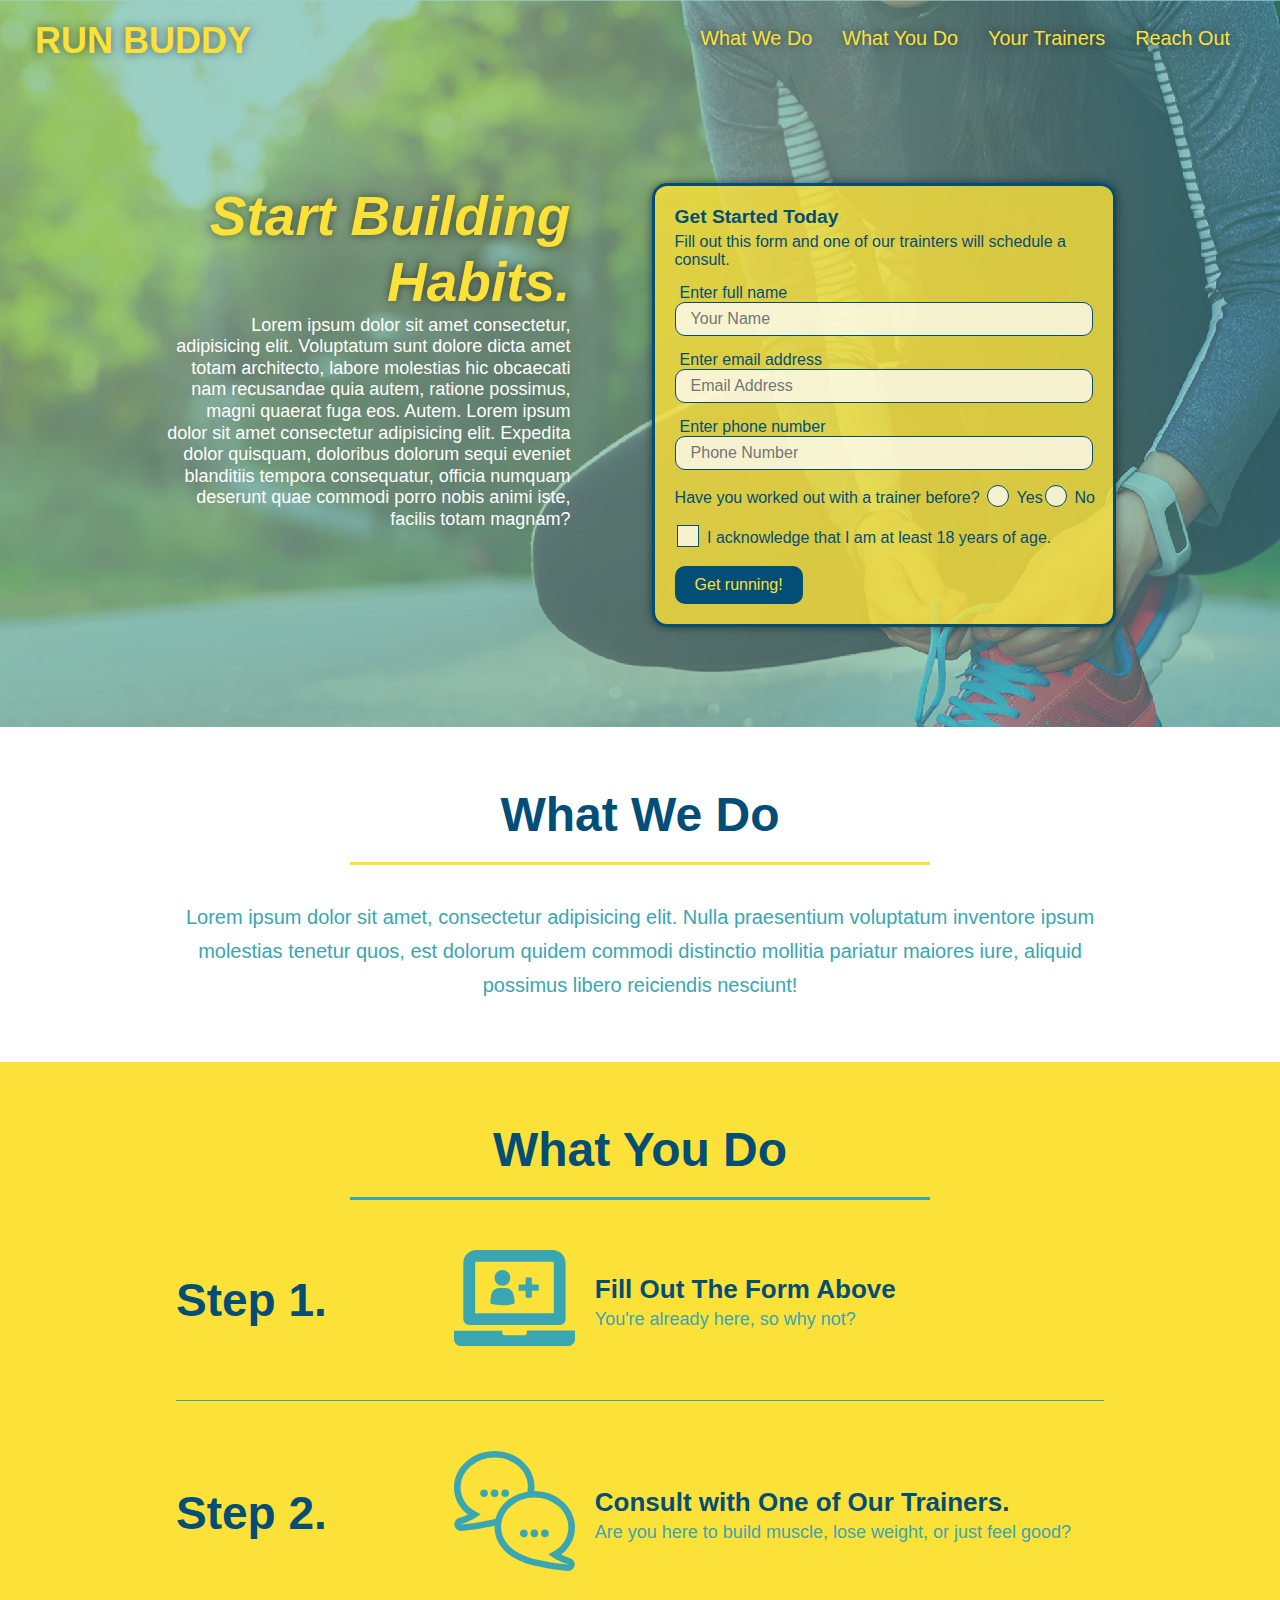
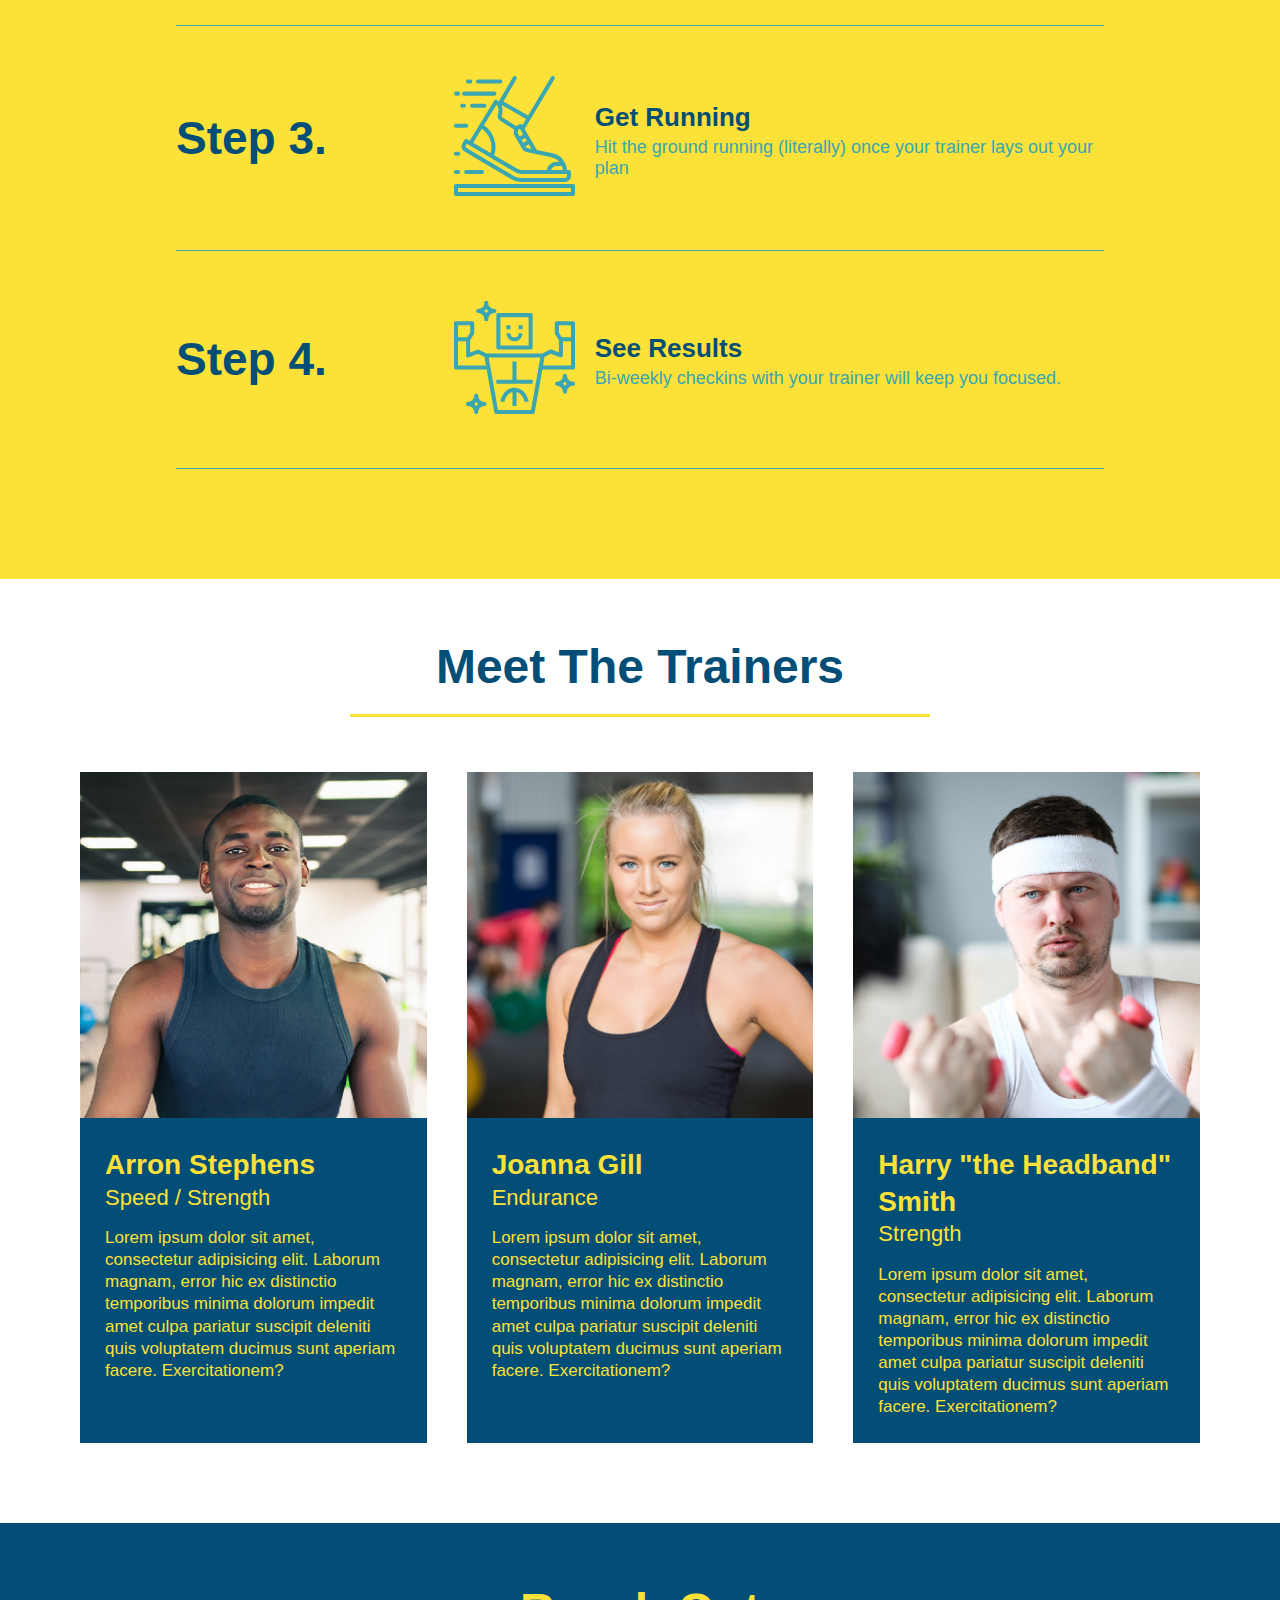
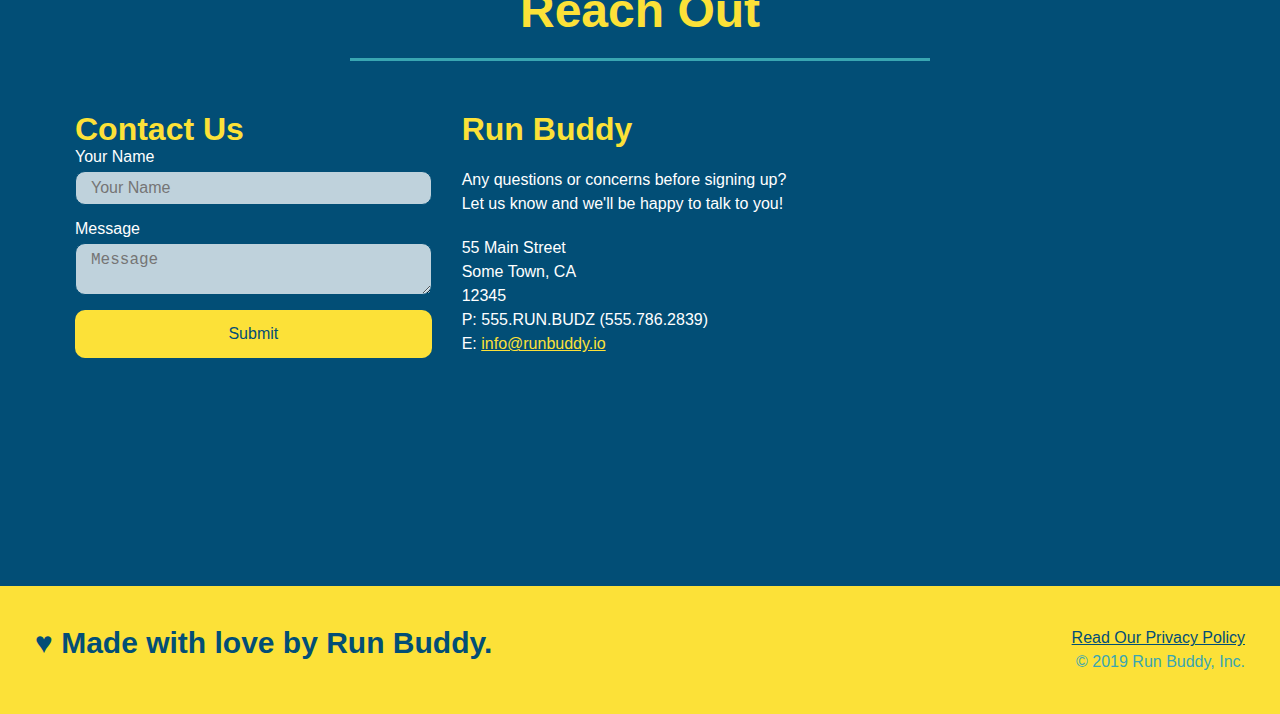
<file: index.html>
<!DOCTYPE html>
<html lang="en">
<head>
    <meta charset="UTF-8">
    <meta http-equiv="X-UA-Compatible" content="IE=edge">
    <meta name="viewport" content="width=device-width, initial-scale=1.0">
    <link rel="stylesheet" href="./assets/css/style.css">
    <title>Run Buddy</title>
</head>
<body>
<!-- navigation -->
    <header>
        <h1>
            <a href="/">RUN BUDDY</a>
        </h1>
        <nav>
            <!-- Unordered list element-->
            <ul>
                <!--list item element -->
                <li>
                    <!--anchor element -->
                    <a href="#what-we-do">What We Do</a>
                </li>
                <li>
                    <a href="#what-you-do">What You Do</a>
                </li>
                <li>
                    <a href="#your-trainers">Your Trainers</a>
                </li>
                <li>
                    <a href="#reach-out">Reach Out</a>
                </li>
            </ul>
        </nav>
    </header>
<!-- hero/jumbotron -->
    <section class="hero">
        <div class="hero-cta">
        <h2>Start Building Habits.</h2>
            <p>
                Lorem ipsum dolor sit amet consectetur, adipisicing elit. Voluptatum sunt dolore dicta amet totam architecto, labore molestias hic obcaecati nam recusandae quia autem, ratione possimus, magni quaerat fuga eos. Autem. Lorem ipsum dolor sit amet consectetur adipisicing elit. Expedita dolor quisquam, doloribus dolorum sequi eveniet blanditiis tempora consequatur, officia numquam deserunt quae commodi porro nobis animi iste, facilis totam magnam?
            </p>
        </div>
        <div class="hero-form">
            <h3>Get Started Today</h3>
            <p>Fill out this form and one of our trainters will schedule a consult.</p>
            <form>
                <label for="name">Enter full name</label>
                <input type="text" placeholder="Your Name" name="name" id="name" class="form-input"/>
                <label for="email">Enter email address</label>
                <input type="email" placeholder="Email Address" name="email" id="email" class="form-input"/>
                <label for="phone">Enter phone number</label>
                <input type="tel" placeholder="Phone Number" name="phone" id="phone" class="form-input"/>
                <p>
                    Have you worked out with a trainer before?
                    <span class="radio-wrapper">
                        <input type="radio" name="trainer-confirm" id="trainer-yes"/>
                        <label for="trainer-yes">Yes</label>
                    </span>
                    <span class="radio-wrapper">
                        <input type="radio" name="trainer-confirm" id="trainer-no"/>
                        <label for="trainer-no">No</label>
                    </span>
                </p>
                 <p>
                    <span class="checkbox-wrapper">
                        <input type="checkbox" name="age-confirm" id="checkbox" />
                        <label for="checkbox">I acknowledge that I am at least 18 years of age.</label>
                    </span>
                </p>
                <button type="submit">
                    Get running!
                </button>
            </form>
        </div>
    </section>
<!-- "what we do" section -->
    <section id="what-we-do" class="intro">
        <div class="flex-row">
            <h2 class="section-title primary-border">What We Do</h2>
        </div>
        <div class="flex-row">
            <p>
                Lorem ipsum dolor sit amet, consectetur adipisicing elit. Nulla praesentium voluptatum inventore ipsum molestias tenetur quos, est dolorum quidem commodi distinctio mollitia pariatur maiores iure, aliquid possimus libero reiciendis nesciunt!
            </p>
        </div>
    </section>
<!-- "what you do" section -->
    <section id="what-you-do" class="steps">
        <div class="flex-row">
            <h2 class="section-title secondary-border">What You Do</h2>
        </div>
        <div class="step">
            <h3>Step 1.</h3>
            <div class="step-info">
                <div class="step-img">
                    <img src="./assets/images/01-04-svgs/step-1.svg" alt=""/>
                </div>
                <div class="step-text">
                    <h4>Fill Out The Form Above</h4>
                    <p>You're already here, so why not?</p>
                </div>
            </div>
        </div>

        <div class="step">
            <h3>Step 2.</h3>
            <div class="step-info">
                <div class="step-img">
                    <img src="./assets/images/01-04-svgs/step-2.svg" alt=""/>
                </div>
            
                 <div class="step-text">
                    <h4>Consult with One of Our Trainers.</h4>
                    <p>Are you here to build muscle, lose weight, or just feel good?</p>
                </div>
            </div>
        </div>

        <div class="step">
            <h3>Step 3.</h3>
            <div class="step-info">
                <div class="step-img">
                    <img src="./assets/images/01-04-svgs/step-3.svg"/>
                </div>
            
                <div class="step-text">
                    <h4>Get Running</h4>
                    <p>Hit the ground running (literally) once your trainer lays out your plan</p>
                </div>
            </div>
        </div>

        <div class="step">
            <h3>Step 4.</h3>
            <div class="step-info">
                <div class="step-img">
                    <img src="./assets/images/01-04-svgs/step-4.svg"/>
                </div>
            
                <div class="step-text">
                    <h4>See Results</h4>
                    <p>Bi-weekly checkins with your trainer will keep you focused.</p>
                </div>
            </div>
        </div>
    </section>

<!-- "meet the trainers" section -->
    <section id="your-trainers">
        <div class="flex-row">
            <h2 class="section-title primary-border">Meet The Trainers</h2>
        </div>
        <div class="trainers">
            <article class="trainer">
                <img src="./assets/images/01-05-trainers/trainer-1.jpg" alt="Arron Stephens in his workout clothes, ready to pump iron"/>
                <div class="trainer-bio">
                    <h3 class="trainer-name">Arron Stephens</h3>
                    <h4 class="trainer-role">Speed / Strength</h4>
                    <p>
                        Lorem ipsum dolor sit amet, consectetur adipisicing elit. Laborum magnam, error hic ex distinctio temporibus minima dolorum impedit amet culpa pariatur suscipit deleniti quis voluptatem ducimus sunt aperiam facere. Exercitationem?
                    </p>
                </div>
            </article>
            <article class="trainer">
                <img src="./assets/images/01-05-trainers/trainer-2.jpg" alt="Joanna Gill cooling off after a workout"/>
                <div class="trainer-bio">
                    <h3 class="trainer-name">Joanna Gill</h3>
                    <h4 class="trainer-role">Endurance</h4>
                    <p>
                        Lorem ipsum dolor sit amet, consectetur adipisicing elit. Laborum magnam, error hic ex distinctio temporibus minima dolorum impedit amet culpa pariatur suscipit deleniti quis voluptatem ducimus sunt aperiam facere. Exercitationem?
                    </p>
                </div>
                </article>
            <article class="trainer">
                <img src="./assets/images/01-05-trainers/trainer-3.jpg" alt="Harry Smith wearing a headband and lifting comically small pink weights"/>
                <div class="trainer-bio">
                    <h3 class="trainer-name">Harry "the Headband" Smith</h3>
                    <h4 class="trainer-role">Strength</h4>
                    <p>
                        Lorem ipsum dolor sit amet, consectetur adipisicing elit. Laborum magnam, error hic ex distinctio temporibus minima dolorum impedit amet culpa pariatur suscipit deleniti quis voluptatem ducimus sunt aperiam facere. Exercitationem?
                    </p>
                </div>
            </article>
        </div>
    </section>

<!-- "reach out" section -->
    <section id="reach-out" class="contact">
        <div class="flex-row">
            <h2 class="section-title secondary-border">Reach Out</h2>
        </div>
        <div class="contact-info">
            <div class="contact-form">
                <h3>Contact Us</h3>
                <form>
                    <label for="contact-name">Your Name</label>
                    <input type="text" id="contact-name" placeholder="Your Name" />

                    <label for="contact-message">Message</label>
                    <textarea id="contact-message" placeholder="Message"></textarea>

                    <button type="submit">Submit</button>
                </form>
            </div>
            <div class="inline-contact">
                <h3>Run Buddy</h3>
                <p>
                Any questions or concerns before signing up?
                 <br />
                Let us know and we'll be happy to talk to you!
                </p>
                <address>
                55 Main Street <br />
                Some Town, CA  <br />
                12345 <br />
                P: 555.RUN.BUDZ (555.786.2839) <br />
                E: <a href="mailto:info@runbuddy.io">info@runbuddy.io</a>
                </address>
            </div>
            <iframe src="https://www.google.com/maps/embed?pb=!1m18!1m12!1m3!1d3220.3233992255036!2d-86.77102204829016!3d36.18301597998259!2m3!1f0!2f0!3f0!3m2!1i1024!2i768!4f13.1!3m3!1m2!1s0x886467b10b536311%3A0x46faea72b6b32523!2s702%20Meridian%20St%2C%20Nashville%2C%20TN%2037207!5e0!3m2!1sen!2sus!4v1639098596913!5m2!1sen!2sus" style="border:0;" allowfullscreen="" loading="lazy"></iframe>
        </div>
    </section>

<!-- footer -->
    <footer>
        <h2> &hearts; Made with love by Run Buddy.</h2> 
        <div>
            <a href="#./privacy-policy">Read Our Privacy Policy</a><br/>
            &copy; 2019 Run Buddy, Inc.
        </div>
    </footer>
</body>
</html>
</file>
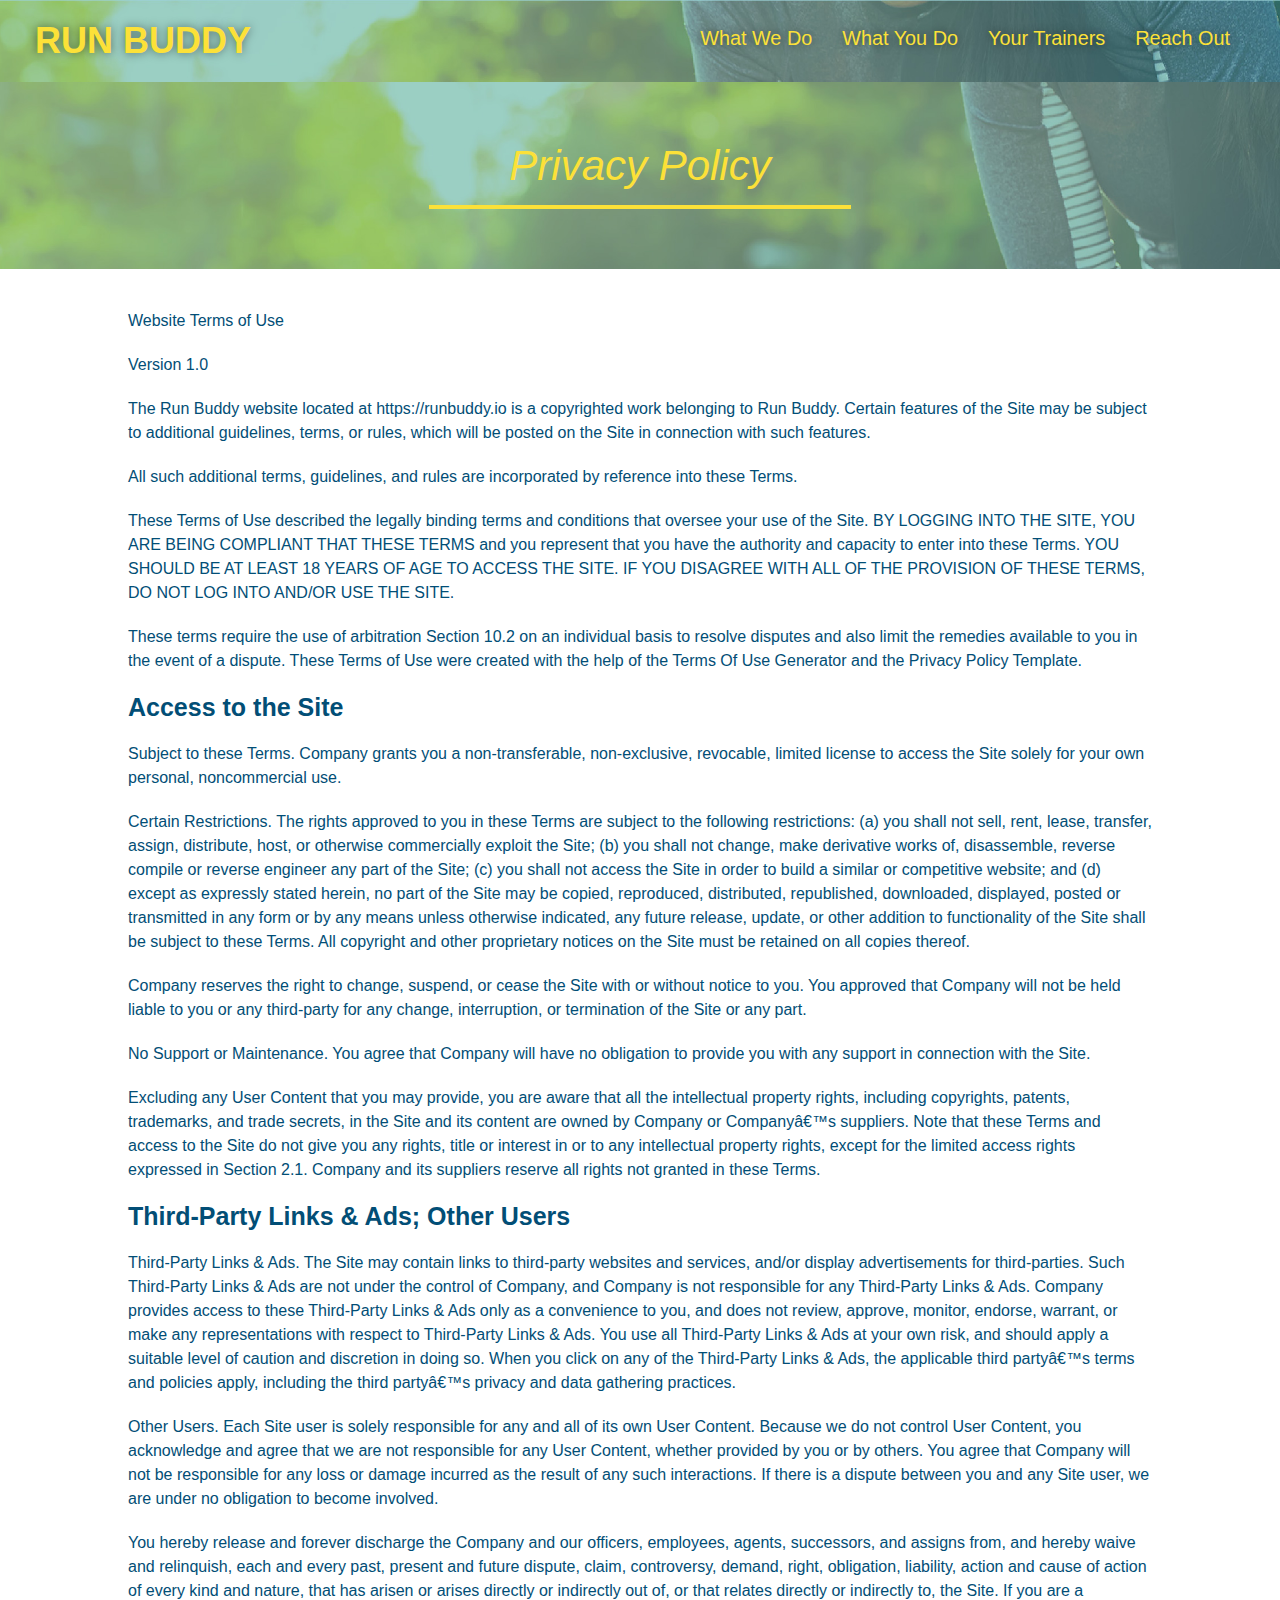
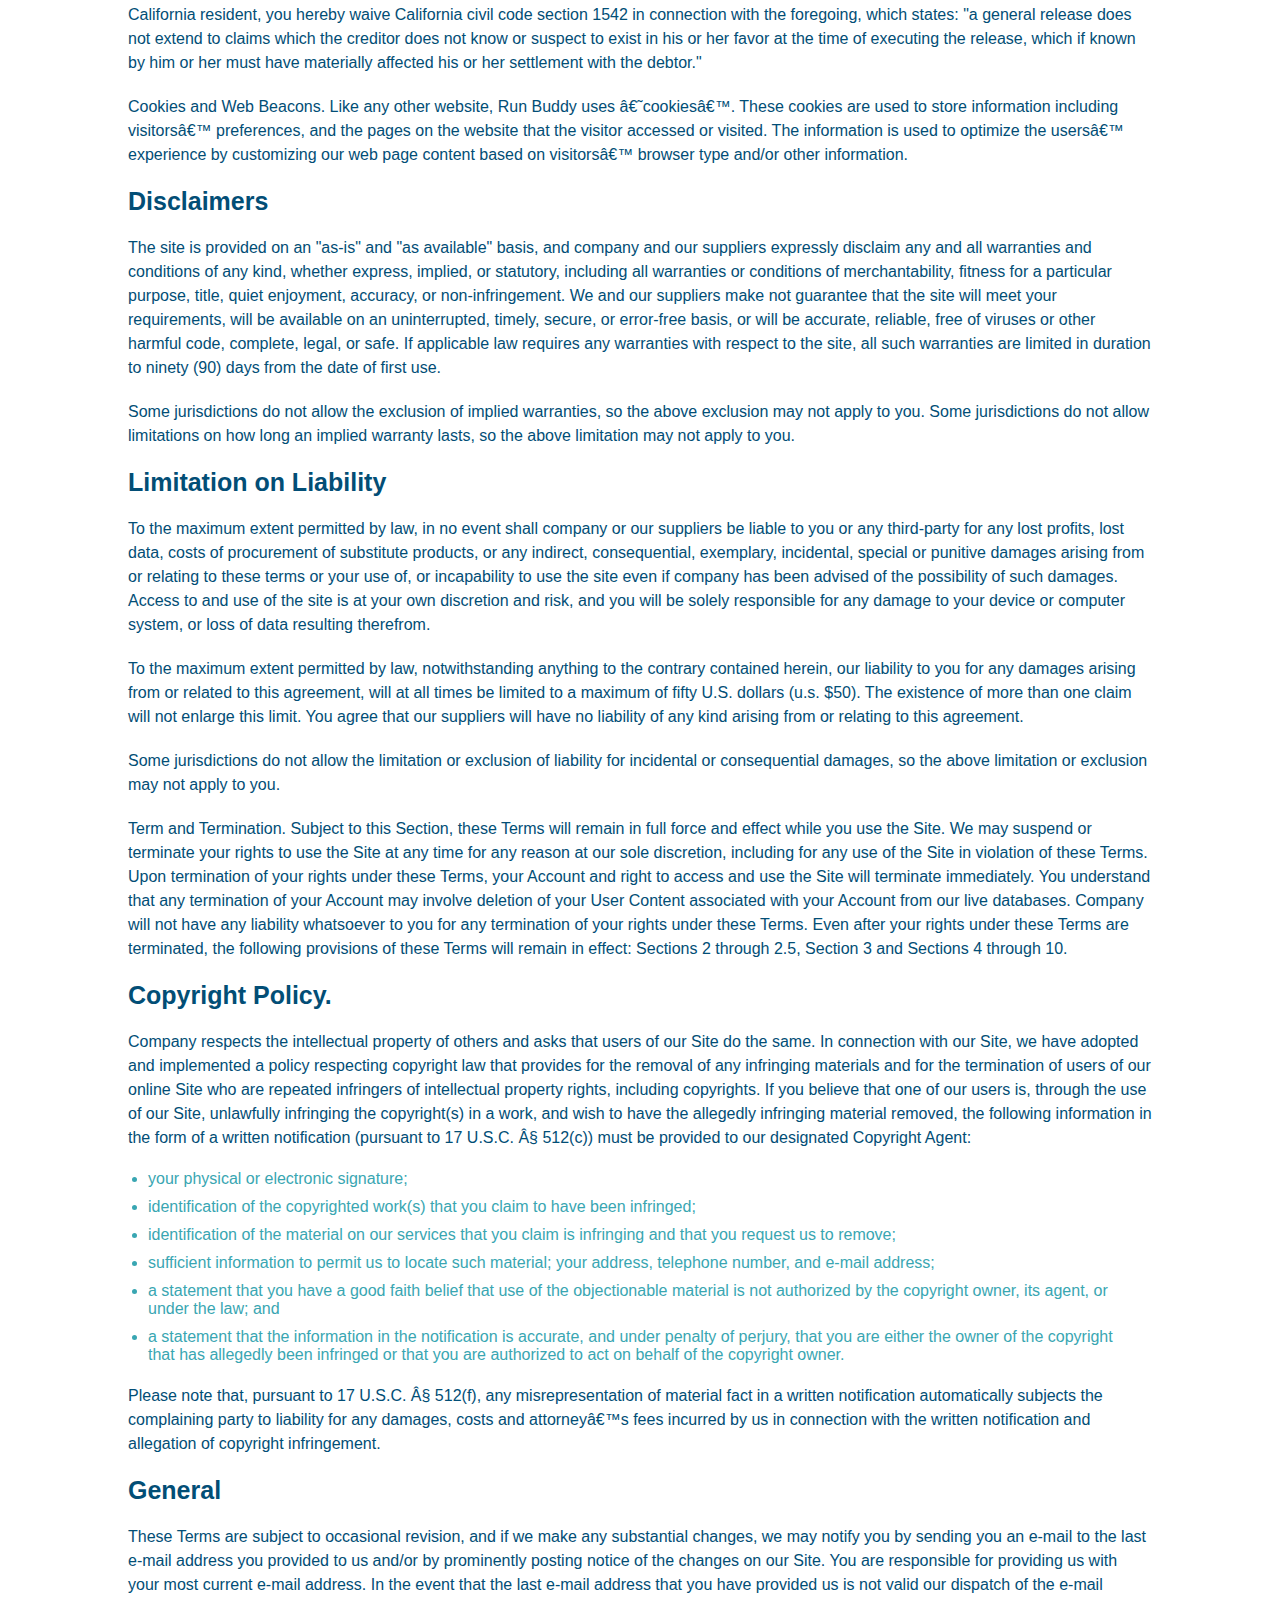
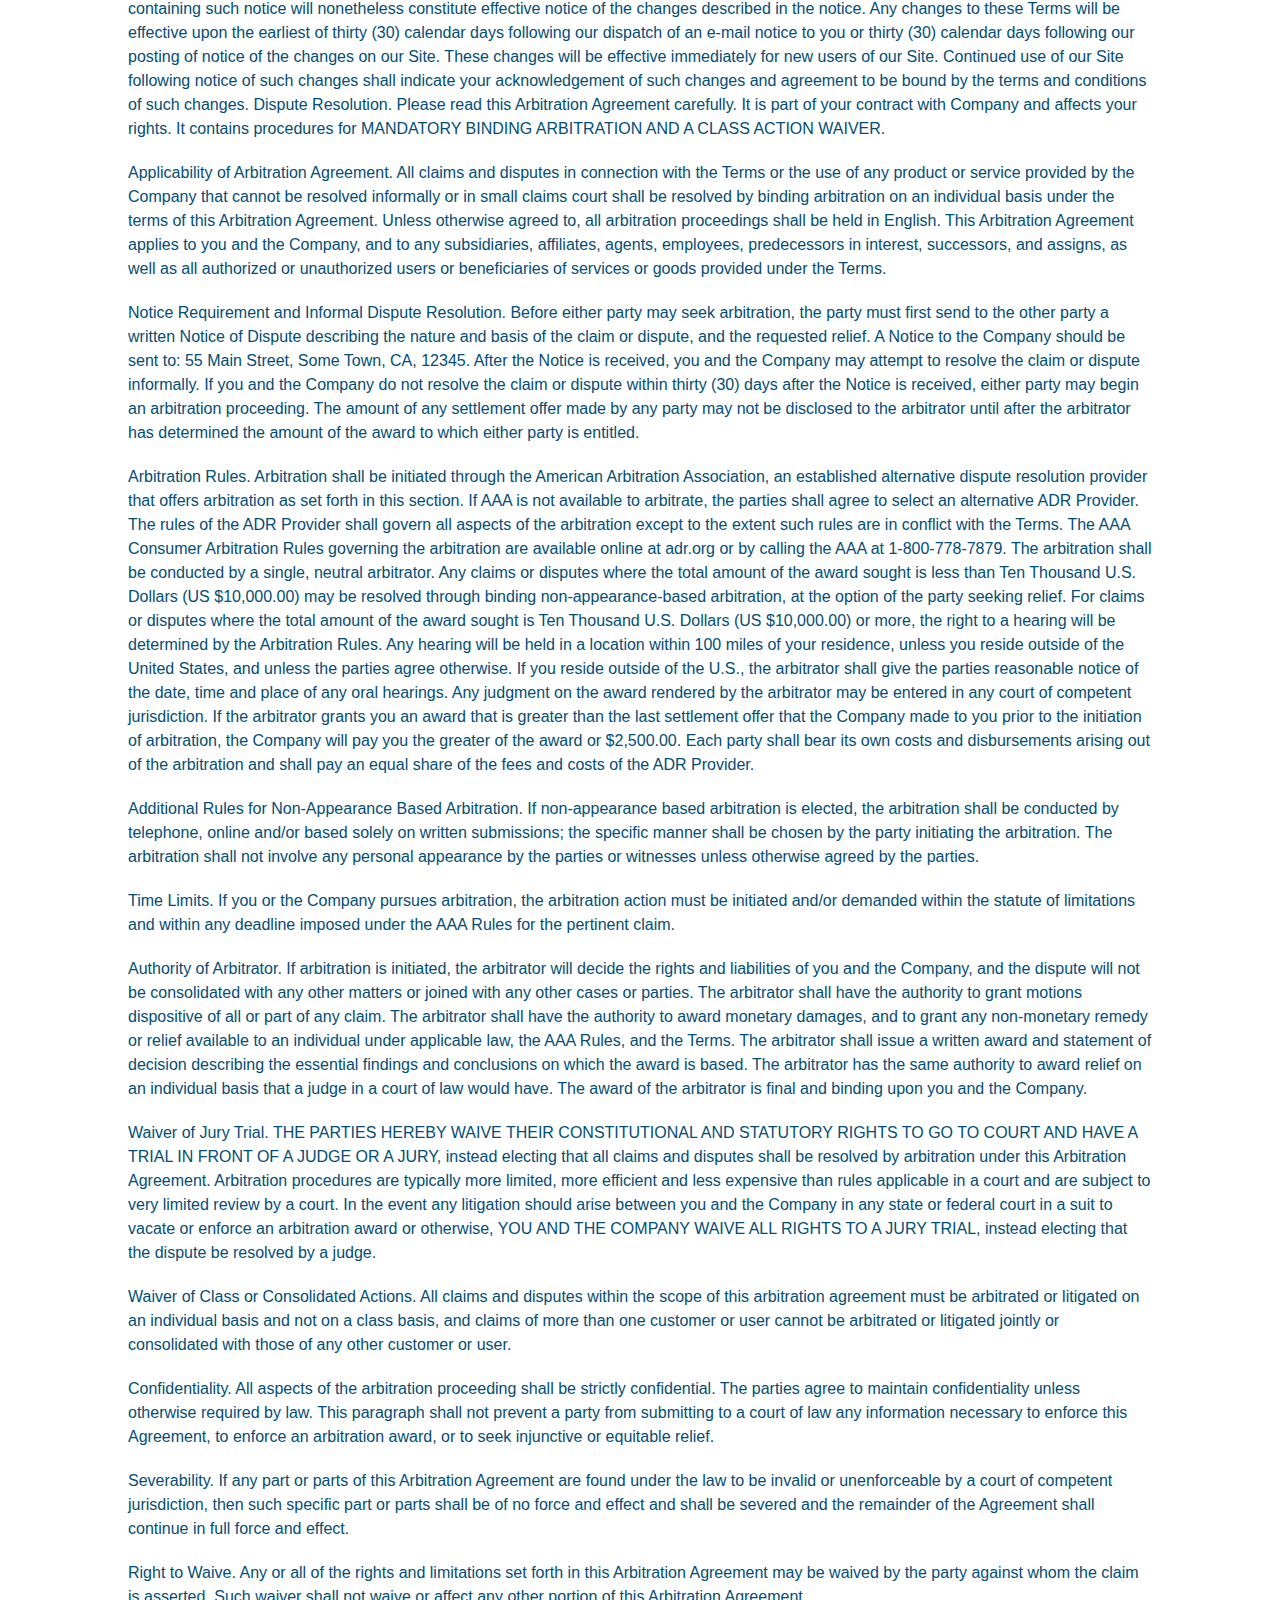
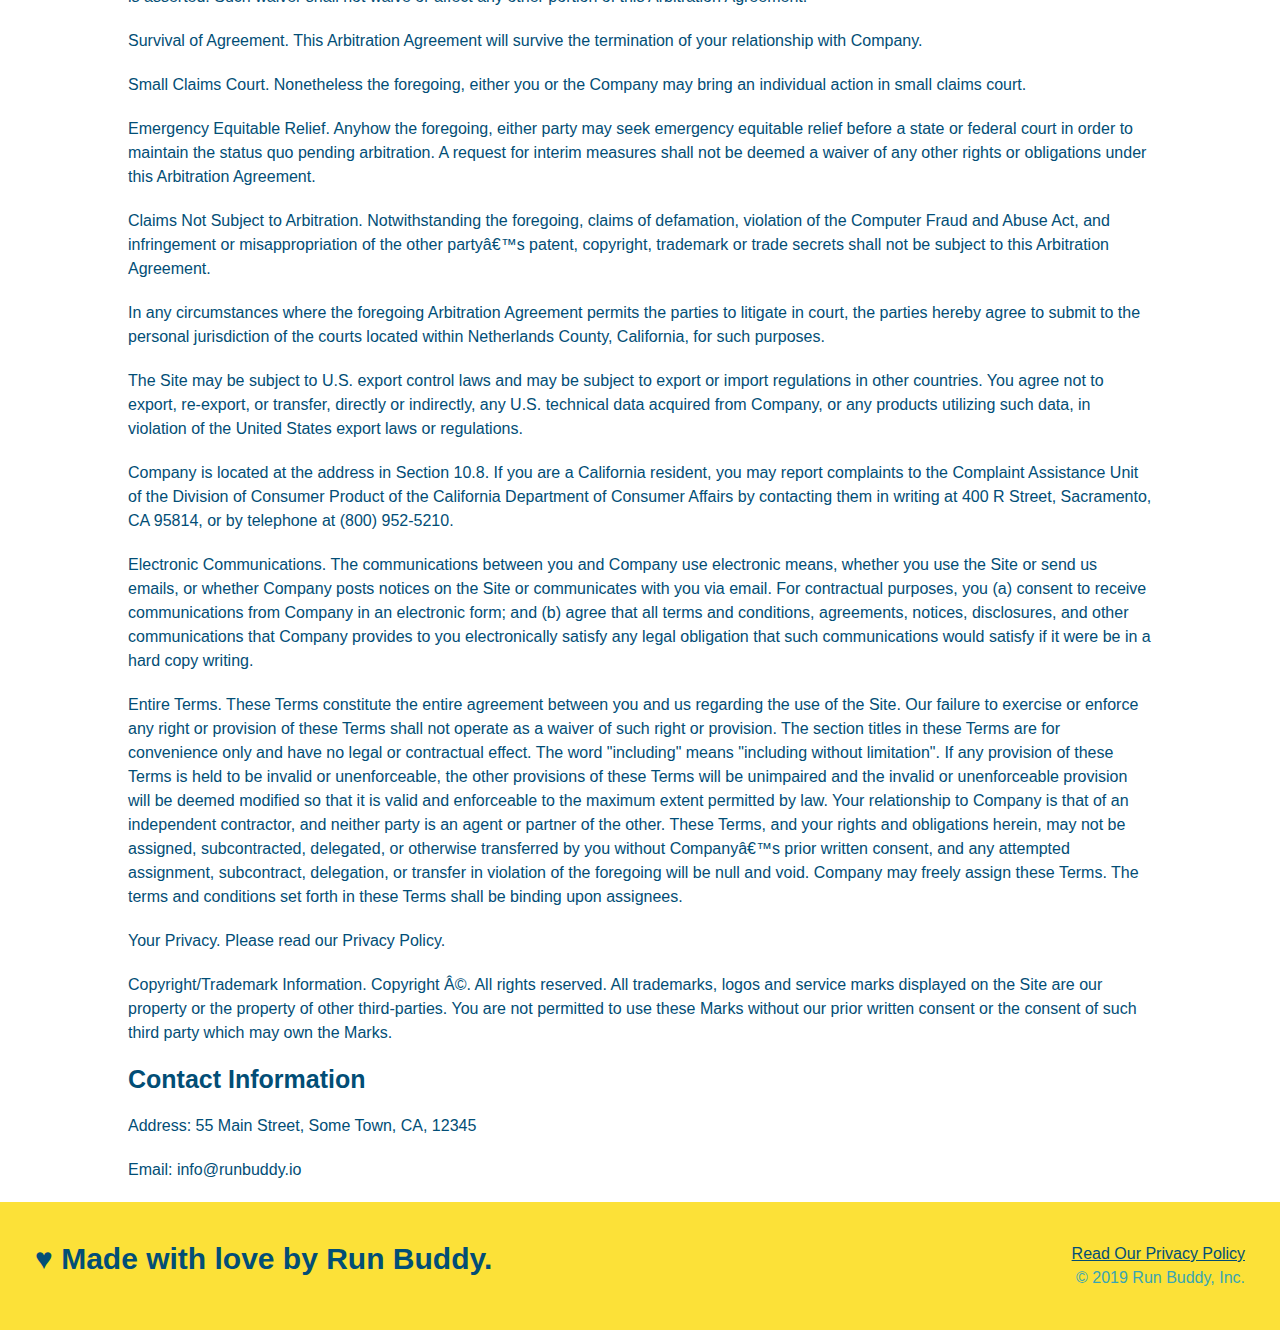
<file: privacy-policy.html>
<!DOCTYPE html>
<html lang="en">
<head>
    <meta charset="UTF-8">
    <meta http-equiv="X-UA-Compatible" content="IE=edge">
    <meta name="viewport" content="width=device-width, initial-scale=1.0">
    <link rel="stylesheet" href="./assets/css/style.css">
    <link rel="stylesheet" href="./assets/css/secondary-styles.css">
    <title>Privacy Policy - Run Buddy</title>
</head>
<body>
    <header>
        <h1>
            <a href="/">RUN BUDDY</a>
        </h1>
        <nav>
            <!-- Unordered list element-->
            <ul>
                <!--list item element -->
                <li>
                    <!--anchor element -->
                    <a href="./index.html#what-we-do">What We Do</a>
                </li>
                <li>
                    <a href="./index.html#what-you-do">What You Do</a>
                </li>
                <li>
                    <a href="./index.html#your-trainers">Your Trainers</a>
                </li>
                <li>
                    <a href="./index.html#reach-out">Reach Out</a>
                </li>
            </ul>
        </nav>
    </header>
    <section class="hero hero-secondary">
        <h2 class="page-title">
            Privacy Policy
        </h2>
    </section>
    <article class="secondary-content">
        <p>
            Website Terms of Use
          </p>
    
          <p>
            Version 1.0
          </p>
    
          <p>
            The Run Buddy website located at https://runbuddy.io is a copyrighted work belonging to Run Buddy. Certain
            features of the Site may be subject to additional guidelines, terms, or rules, which will be posted on the Site
            in connection with such features.
          </p>
    
          <p>
            All such additional terms, guidelines, and rules are incorporated by reference into these Terms.
          </p>
    
          <p>
            These Terms of Use described the legally binding terms and conditions that oversee your use of the Site. BY
            LOGGING INTO THE SITE, YOU ARE BEING COMPLIANT THAT THESE TERMS and you represent that you have the authority
            and capacity to enter into these Terms. YOU SHOULD BE AT LEAST 18 YEARS OF AGE TO ACCESS THE SITE. IF YOU
            DISAGREE WITH ALL OF THE PROVISION OF THESE TERMS, DO NOT LOG INTO AND/OR USE THE SITE.
          </p>
    
          <p>
            These terms require the use of arbitration Section 10.2 on an individual basis to resolve disputes and also
            limit the remedies available to you in the event of a dispute. These Terms of Use were created with the help of
            the Terms Of Use Generator and the Privacy Policy Template.
          </p>
    
          <h3>
            Access to the Site
          </h3>
    
          <p>
            Subject to these Terms. Company grants you a non-transferable, non-exclusive, revocable, limited license to
            access the Site solely for your own personal, noncommercial use.
          </p>
    
          <p>
            Certain Restrictions. The rights approved to you in these Terms are subject to the following restrictions: (a)
            you shall not sell, rent, lease, transfer, assign, distribute, host, or otherwise commercially exploit the Site;
            (b) you shall not change, make derivative works of, disassemble, reverse compile or reverse engineer any part of
            the Site; (c) you shall not access the Site in order to build a similar or competitive website; and (d) except
            as expressly stated herein, no part of the Site may be copied, reproduced, distributed, republished, downloaded,
            displayed, posted or transmitted in any form or by any means unless otherwise indicated, any future release,
            update, or other addition to functionality of the Site shall be subject to these Terms. All copyright and other
            proprietary notices on the Site must be retained on all copies thereof.
          </p>
    
          <p>
            Company reserves the right to change, suspend, or cease the Site with or without notice to you. You approved
            that Company will not be held liable to you or any third-party for any change, interruption, or termination of
            the Site or any part.
          </p>
    
          <p>
            No Support or Maintenance. You agree that Company will have no obligation to provide you with any support in
            connection with the Site.
          </p>
    
          <p>
            Excluding any User Content that you may provide, you are aware that all the intellectual property rights,
            including copyrights, patents, trademarks, and trade secrets, in the Site and its content are owned by Company
            or Companyâ€™s suppliers. Note that these Terms and access to the Site do not give you any rights, title or
            interest in or to any intellectual property rights, except for the limited access rights expressed in Section
            2.1. Company and its suppliers reserve all rights not granted in these Terms.
          </p>
    
          <h3>
            Third-Party Links & Ads; Other Users
          </h3>
    
          <p>
            Third-Party Links & Ads. The Site may contain links to third-party websites and services, and/or display
            advertisements for third-parties. Such Third-Party Links & Ads are not under the control of Company, and Company
            is not responsible for any Third-Party Links & Ads. Company provides access to these Third-Party Links & Ads
            only as a convenience to you, and does not review, approve, monitor, endorse, warrant, or make any
            representations with respect to Third-Party Links & Ads. You use all Third-Party Links & Ads at your own risk,
            and should apply a suitable level of caution and discretion in doing so. When you click on any of the
            Third-Party Links & Ads, the applicable third partyâ€™s terms and policies apply, including the third partyâ€™s
            privacy and data gathering practices.
          </p>
    
          <p>
            Other Users. Each Site user is solely responsible for any and all of its own User Content. Because we do not
            control User Content, you acknowledge and agree that we are not responsible for any User Content, whether
            provided by you or by others. You agree that Company will not be responsible for any loss or damage incurred as
            the result of any such interactions. If there is a dispute between you and any Site user, we are under no
            obligation to become involved.
          </p>
    
          <p>
            You hereby release and forever discharge the Company and our officers, employees, agents, successors, and
            assigns from, and hereby waive and relinquish, each and every past, present and future dispute, claim,
            controversy, demand, right, obligation, liability, action and cause of action of every kind and nature, that has
            arisen or arises directly or indirectly out of, or that relates directly or indirectly to, the Site. If you are
            a California resident, you hereby waive California civil code section 1542 in connection with the foregoing,
            which states: "a general release does not extend to claims which the creditor does not know or suspect to exist
            in his or her favor at the time of executing the release, which if known by him or her must have materially
            affected his or her settlement with the debtor."
          </p>
    
          <p>
            Cookies and Web Beacons. Like any other website, Run Buddy uses â€˜cookiesâ€™. These cookies are used to store
            information including visitorsâ€™ preferences, and the pages on the website that the visitor accessed or visited.
            The information is used to optimize the usersâ€™ experience by customizing our web page content based on visitorsâ€™
            browser type and/or other information.
          </p>
    
          <h3>
            Disclaimers
          </h3>
    
          <p>
            The site is provided on an "as-is" and "as available" basis, and company and our suppliers expressly disclaim
            any and all warranties and conditions of any kind, whether express, implied, or statutory, including all
            warranties or conditions of merchantability, fitness for a particular purpose, title, quiet enjoyment, accuracy,
            or non-infringement. We and our suppliers make not guarantee that the site will meet your requirements, will be
            available on an uninterrupted, timely, secure, or error-free basis, or will be accurate, reliable, free of
            viruses or other harmful code, complete, legal, or safe. If applicable law requires any warranties with respect
            to the site, all such warranties are limited in duration to ninety (90) days from the date of first use.
          </p>
    
          <p>
            Some jurisdictions do not allow the exclusion of implied warranties, so the above exclusion may not apply to
            you. Some jurisdictions do not allow limitations on how long an implied warranty lasts, so the above limitation
            may not apply to you.
          </p>
    
          <h3>
            Limitation on Liability
          </h3>
    
          <p>
            To the maximum extent permitted by law, in no event shall company or our suppliers be liable to you or any
            third-party for any lost profits, lost data, costs of procurement of substitute products, or any indirect,
            consequential, exemplary, incidental, special or punitive damages arising from or relating to these terms or
            your use of, or incapability to use the site even if company has been advised of the possibility of such
            damages. Access to and use of the site is at your own discretion and risk, and you will be solely responsible
            for any damage to your device or computer system, or loss of data resulting therefrom.
          </p>
    
          <p>
            To the maximum extent permitted by law, notwithstanding anything to the contrary contained herein, our liability
            to you for any damages arising from or related to this agreement, will at all times be limited to a maximum of
            fifty U.S. dollars (u.s. $50). The existence of more than one claim will not enlarge this limit. You agree that
            our suppliers will have no liability of any kind arising from or relating to this agreement.
          </p>
    
          <p>
            Some jurisdictions do not allow the limitation or exclusion of liability for incidental or consequential
            damages, so the above limitation or exclusion may not apply to you.
          </p>
    
          <p>
            Term and Termination. Subject to this Section, these Terms will remain in full force and effect while you use
            the Site. We may suspend or terminate your rights to use the Site at any time for any reason at our sole
            discretion, including for any use of the Site in violation of these Terms. Upon termination of your rights under
            these Terms, your Account and right to access and use the Site will terminate immediately. You understand that
            any termination of your Account may involve deletion of your User Content associated with your Account from our
            live databases. Company will not have any liability whatsoever to you for any termination of your rights under
            these Terms. Even after your rights under these Terms are terminated, the following provisions of these Terms
            will remain in effect: Sections 2 through 2.5, Section 3 and Sections 4 through 10.
          </p>
    
          <h3>
            Copyright Policy.
          </h3>
    
          <p>
            Company respects the intellectual property of others and asks that users of our Site do the same. In connection
            with our Site, we have adopted and implemented a policy respecting copyright law that provides for the removal
            of any infringing materials and for the termination of users of our online Site who are repeated infringers of
            intellectual property rights, including copyrights. If you believe that one of our users is, through the use of
            our Site, unlawfully infringing the copyright(s) in a work, and wish to have the allegedly infringing material
            removed, the following information in the form of a written notification (pursuant to 17 U.S.C. Â§ 512(c)) must
            be provided to our designated Copyright Agent:
          </p>
    
          <ul>
            <li>
              your physical or electronic signature;
            </li>
            <li>
              identification of the copyrighted work(s) that you claim to have been infringed;
            </li>
            <li>
              identification of the material on our services that you claim is infringing and that you request us to remove;
            </li>
            <li>
              sufficient information to permit us to locate such material; your address, telephone number, and e-mail
              address;
            </li>
            <li>
              a statement that you have a good faith belief that use of the objectionable material is not authorized by the
              copyright owner, its agent, or under the law; and
            </li>
            <li>
              a statement that the information in the notification is accurate, and under penalty of perjury, that you are
              either the owner of the copyright that has allegedly been infringed or that you are authorized to act on
              behalf of the copyright owner.
            </li>
          </ul>
    
          <p>
            Please note that, pursuant to 17 U.S.C. Â§ 512(f), any misrepresentation of material fact in a written
            notification automatically subjects the complaining party to liability for any damages, costs and attorneyâ€™s
            fees incurred by us in connection with the written notification and allegation of copyright infringement.
          </p>
    
          <h3>
            General
          </h3>
    
          <p>
            These Terms are subject to occasional revision, and if we make any substantial changes, we may notify you by
            sending you an e-mail to the last e-mail address you provided to us and/or by prominently posting notice of the
            changes on our Site. You are responsible for providing us with your most current e-mail address. In the event
            that the last e-mail address that you have provided us is not valid our dispatch of the e-mail containing such
            notice will nonetheless constitute effective notice of the changes described in the notice. Any changes to these
            Terms will be effective upon the earliest of thirty (30) calendar days following our dispatch of an e-mail
            notice to you or thirty (30) calendar days following our posting of notice of the changes on our Site. These
            changes will be effective immediately for new users of our Site. Continued use of our Site following notice of
            such changes shall indicate your acknowledgement of such changes and agreement to be bound by the terms and
            conditions of such changes. Dispute Resolution. Please read this Arbitration Agreement carefully. It is part of
            your contract with Company and affects your rights. It contains procedures for MANDATORY BINDING ARBITRATION AND
            A CLASS ACTION WAIVER.
          </p>
    
          <p>
            Applicability of Arbitration Agreement. All claims and disputes in connection with the Terms or the use of any
            product or service provided by the Company that cannot be resolved informally or in small claims court shall be
            resolved by binding arbitration on an individual basis under the terms of this Arbitration Agreement. Unless
            otherwise agreed to, all arbitration proceedings shall be held in English. This Arbitration Agreement applies to
            you and the Company, and to any subsidiaries, affiliates, agents, employees, predecessors in interest,
            successors, and assigns, as well as all authorized or unauthorized users or beneficiaries of services or goods
            provided under the Terms.
          </p>
    
          <p>
            Notice Requirement and Informal Dispute Resolution. Before either party may seek arbitration, the party must
            first send to the other party a written Notice of Dispute describing the nature and basis of the claim or
            dispute, and the requested relief. A Notice to the Company should be sent to: 55 Main Street, Some Town, CA,
            12345. After the Notice is received, you and the Company may attempt to resolve the claim or dispute informally.
            If you and the Company do not resolve the claim or dispute within thirty (30) days after the Notice is received,
            either party may begin an arbitration proceeding. The amount of any settlement offer made by any party may not
            be disclosed to the arbitrator until after the arbitrator has determined the amount of the award to which either
            party is entitled.
          </p>
    
          <p>
            Arbitration Rules. Arbitration shall be initiated through the American Arbitration Association, an established
            alternative dispute resolution provider that offers arbitration as set forth in this section. If AAA is not
            available to arbitrate, the parties shall agree to select an alternative ADR Provider. The rules of the ADR
            Provider shall govern all aspects of the arbitration except to the extent such rules are in conflict with the
            Terms. The AAA Consumer Arbitration Rules governing the arbitration are available online at adr.org or by
            calling the AAA at 1-800-778-7879. The arbitration shall be conducted by a single, neutral arbitrator. Any
            claims or disputes where the total amount of the award sought is less than Ten Thousand U.S. Dollars (US
            $10,000.00) may be resolved through binding non-appearance-based arbitration, at the option of the party seeking
            relief. For claims or disputes where the total amount of the award sought is Ten Thousand U.S. Dollars (US
            $10,000.00) or more, the right to a hearing will be determined by the Arbitration Rules. Any hearing will be
            held in a location within 100 miles of your residence, unless you reside outside of the United States, and
            unless the parties agree otherwise. If you reside outside of the U.S., the arbitrator shall give the parties
            reasonable notice of the date, time and place of any oral hearings. Any judgment on the award rendered by the
            arbitrator may be entered in any court of competent jurisdiction. If the arbitrator grants you an award that is
            greater than the last settlement offer that the Company made to you prior to the initiation of arbitration, the
            Company will pay you the greater of the award or $2,500.00. Each party shall bear its own costs and
            disbursements arising out of the arbitration and shall pay an equal share of the fees and costs of the ADR
            Provider.
          </p>
    
          <p>
            Additional Rules for Non-Appearance Based Arbitration. If non-appearance based arbitration is elected, the
            arbitration shall be conducted by telephone, online and/or based solely on written submissions; the specific
            manner shall be chosen by the party initiating the arbitration. The arbitration shall not involve any personal
            appearance by the parties or witnesses unless otherwise agreed by the parties.
          </p>
    
          <p>
            Time Limits. If you or the Company pursues arbitration, the arbitration action must be initiated and/or demanded
            within the statute of limitations and within any deadline imposed under the AAA Rules for the pertinent claim.
          </p>
    
          <p>
            Authority of Arbitrator. If arbitration is initiated, the arbitrator will decide the rights and liabilities of
            you and the Company, and the dispute will not be consolidated with any other matters or joined with any other
            cases or parties. The arbitrator shall have the authority to grant motions dispositive of all or part of any
            claim. The arbitrator shall have the authority to award monetary damages, and to grant any non-monetary remedy
            or relief available to an individual under applicable law, the AAA Rules, and the Terms. The arbitrator shall
            issue a written award and statement of decision describing the essential findings and conclusions on which the
            award is based. The arbitrator has the same authority to award relief on an individual basis that a judge in a
            court of law would have. The award of the arbitrator is final and binding upon you and the Company.
          </p>
    
          <p>
            Waiver of Jury Trial. THE PARTIES HEREBY WAIVE THEIR CONSTITUTIONAL AND STATUTORY RIGHTS TO GO TO COURT AND HAVE
            A TRIAL IN FRONT OF A JUDGE OR A JURY, instead electing that all claims and disputes shall be resolved by
            arbitration under this Arbitration Agreement. Arbitration procedures are typically more limited, more efficient
            and less expensive than rules applicable in a court and are subject to very limited review by a court. In the
            event any litigation should arise between you and the Company in any state or federal court in a suit to vacate
            or enforce an arbitration award or otherwise, YOU AND THE COMPANY WAIVE ALL RIGHTS TO A JURY TRIAL, instead
            electing that the dispute be resolved by a judge.
          </p>
    
          <p>
            Waiver of Class or Consolidated Actions. All claims and disputes within the scope of this arbitration agreement
            must be arbitrated or litigated on an individual basis and not on a class basis, and claims of more than one
            customer or user cannot be arbitrated or litigated jointly or consolidated with those of any other customer or
            user.
          </p>
    
          <p>
            Confidentiality. All aspects of the arbitration proceeding shall be strictly confidential. The parties agree to
            maintain confidentiality unless otherwise required by law. This paragraph shall not prevent a party from
            submitting to a court of law any information necessary to enforce this Agreement, to enforce an arbitration
            award, or to seek injunctive or equitable relief.
          </p>
    
          <p>
            Severability. If any part or parts of this Arbitration Agreement are found under the law to be invalid or
            unenforceable by a court of competent jurisdiction, then such specific part or parts shall be of no force and
            effect and shall be severed and the remainder of the Agreement shall continue in full force and effect.
          </p>
    
          <p>
            Right to Waive. Any or all of the rights and limitations set forth in this Arbitration Agreement may be waived
            by the party against whom the claim is asserted. Such waiver shall not waive or affect any other portion of this
            Arbitration Agreement.
          </p>
    
          <p>
            Survival of Agreement. This Arbitration Agreement will survive the termination of your relationship with
            Company.
          </p>
    
          <p>
            Small Claims Court. Nonetheless the foregoing, either you or the Company may bring an individual action in small
            claims court.
          </p>
    
          <p>
            Emergency Equitable Relief. Anyhow the foregoing, either party may seek emergency equitable relief before a
            state or federal court in order to maintain the status quo pending arbitration. A request for interim measures
            shall not be deemed a waiver of any other rights or obligations under this Arbitration Agreement.
          </p>
    
          <p>
            Claims Not Subject to Arbitration. Notwithstanding the foregoing, claims of defamation, violation of the
            Computer Fraud and Abuse Act, and infringement or misappropriation of the other partyâ€™s patent, copyright,
            trademark or trade secrets shall not be subject to this Arbitration Agreement.
          </p>
    
          <p>
            In any circumstances where the foregoing Arbitration Agreement permits the parties to litigate in court, the
            parties hereby agree to submit to the personal jurisdiction of the courts located within Netherlands County,
            California, for such purposes.
          </p>
    
          <p>
            The Site may be subject to U.S. export control laws and may be subject to export or import regulations in other
            countries. You agree not to export, re-export, or transfer, directly or indirectly, any U.S. technical data
            acquired from Company, or any products utilizing such data, in violation of the United States export laws or
            regulations.
          </p>
    
          <p>
            Company is located at the address in Section 10.8. If you are a California resident, you may report complaints
            to the Complaint Assistance Unit of the Division of Consumer Product of the California Department of Consumer
            Affairs by contacting them in writing at 400 R Street, Sacramento, CA 95814, or by telephone at (800) 952-5210.
          </p>
    
          <p>
            Electronic Communications. The communications between you and Company use electronic means, whether you use the
            Site or send us emails, or whether Company posts notices on the Site or communicates with you via email. For
            contractual purposes, you (a) consent to receive communications from Company in an electronic form; and (b)
            agree that all terms and conditions, agreements, notices, disclosures, and other communications that Company
            provides to you electronically satisfy any legal obligation that such communications would satisfy if it were be
            in a hard copy writing.
          </p>
    
          <p>
            Entire Terms. These Terms constitute the entire agreement between you and us regarding the use of the Site. Our
            failure to exercise or enforce any right or provision of these Terms shall not operate as a waiver of such right
            or provision. The section titles in these Terms are for convenience only and have no legal or contractual
            effect. The word "including" means "including without limitation". If any provision of these Terms is held to be
            invalid or unenforceable, the other provisions of these Terms will be unimpaired and the invalid or
            unenforceable provision will be deemed modified so that it is valid and enforceable to the maximum extent
            permitted by law. Your relationship to Company is that of an independent contractor, and neither party is an
            agent or partner of the other. These Terms, and your rights and obligations herein, may not be assigned,
            subcontracted, delegated, or otherwise transferred by you without Companyâ€™s prior written consent, and any
            attempted assignment, subcontract, delegation, or transfer in violation of the foregoing will be null and void.
            Company may freely assign these Terms. The terms and conditions set forth in these Terms shall be binding upon
            assignees.
          </p>
    
          <p>
            Your Privacy. Please read our Privacy Policy.
          </p>
    
          <p>
            Copyright/Trademark Information. Copyright Â©. All rights reserved. All trademarks, logos and service marks
            displayed on the Site are our property or the property of other third-parties. You are not permitted to use
            these Marks without our prior written consent or the consent of such third party which may own the Marks.
          </p>
    
          <h3>
            Contact Information
          </h3>
    
          <p>
            Address: 55 Main Street, Some Town, CA, 12345
          </p>
    
          <p>
            Email: info@runbuddy.io
          </p>
    
    </article>
    <footer>
        <h2> &hearts; Made with love by Run Buddy.</h2> 
        <div>
            <a href="#">Read Our Privacy Policy</a><br/>
            &copy; 2019 Run Buddy, Inc.
        </div>
    </footer>
</body>
</html>
</file>
<file: assets/css/style.css>
* {
    margin: 0;
    padding: 0;
    box-sizing: border-box;
}

:root {
    --primary-color: #fce138;
    --secondary-color: #024e76;
    --tertiary-color: #39a6b2;
}

body {
    color: var(--tertiary-color);
    font-family: Helvetica, Arial, sans-serif;
}

header {
    padding: 20px 35px;
    background-color: var(--tertiary-color);
    background-image: url("../images/hero-bg.jpeg");
    background-size: cover;
    background-position: center;
    background-attachment: fixed;
    background-position: 80%;
    display: flex;
    justify-content: space-between;
    flex-wrap: wrap;
    position: -webkit-sticky;
    position: sticky;
    top: 0;
    z-index: 9999;
}

header h1 {
    font-weight: bold;
    margin: 0;
    font-size: 36px;
    color: var(--primary-color);
    text-shadow: 0 0 10px rgba(0, 0, 0, 0.5);
}

header a {
    text-decoration: none;
    color: var(--primary-color);
}

header nav {
    margin: 7px 0;
}

header nav ul {
    display: flex;
    flex-wrap: wrap;
    justify-content: space-between;
    align-items: center;
    list-style: none;
}

header nav ul li a {
    padding: 10px 15px;
    font-weight: lighter;
    font-size: 1.55vw;
    text-shadow: 0 0 10px rgba(0, 0, 0, 0.5);
}

header nav ul li a:hover {
    background: var(--primary-color);
    color: var(--secondary-color);
    border-radius: 15px;
    text-shadow: none;
}

footer {
    background: var(--primary-color);
    width: 100%;
    padding: 40px 35px;
    display: flex;
    justify-content: space-between;
    flex-wrap: wrap;
}

footer h2 {
    color: var(--secondary-color);
    font-size: 30px;
    margin: 0;
}

footer div {
    line-height: 1.5;
    text-align: right;
}

footer a {
    color: var(--secondary-color);
}

section {
    padding: 60px;
}

.checkbox-wrapper input, .radio-wrapper input {
    opacity: 0;
}

.checkbox-wrapper label, .radio-wrapper label {
    position: relative;
    left: 10px;
    margin: 10px;
    line-height: 1.6;
}

.checkbox-wrapper label::before, .radio-wrapper label::before {
    content: "";
    height: 20px;
    width: 20px;
    background: rgba(255, 255, 255, 0.75);
    border: 1px solid var(--secondary-color);
    position: absolute;
    top: -4px;
    left: -30px;
}

.radio-wrapper label::before {
    border-radius: 50%;
}

.radio-wrapper label::after {
    content: "";
    width: 20px;
    height: 20px;
    border-radius: 50%;
    background: var(--secondary-color);
    position: absolute;
    left: -29px;
    top: -3px;
    background-image: radial-gradient(circle, var(--tertiary-color), var(--secondary-color));
}

.checkbox-wrapper label::after {
    content: "";
    height: 6px;
    width: 14px;
    border-left: 2px solid var(--secondary-color);
    border-bottom: 2px solid var(--secondary-color);
    position:absolute;
    left: -26px;
    top: 1px;
    transform: rotate(-58deg);
}

.checkbox-wrapper input + label::after, .radio-wrapper input + label::after {
    content: none;
}

.checkbox-wrapper input:checked + label::after, .radio-wrapper input:checked + label::after {
    content: "";
}

.hero {
    background-image: url("../images/hero-bg.jpeg");
    background-size: cover;
    background-position: center;
    display: flex;
    justify-content: center;
    flex-wrap: wrap;
    align-items: flex-start;
    background-attachment: fixed;
    background-position: 80%;
}

.hero-form {
    background-color: rgba(252, 225, 56, 0.8);
    padding: 20px;
    color: var(--secondary-color);
    border: solid 3px var(--secondary-color);
    width: 40%;
    margin: 3.5%;
    box-shadow: 0 0 10px rgba(0, 0, 0, 0.5);
    border-radius: 15px;
}

.hero-cta {
    width: 35%;
    text-align: right;
    margin: 3.5%;
    color: #fff;
    font-size: 18px;
    line-height: 1.2;
}

.hero-cta h2 {
    font-style: italic;
    font-size: 55px;
    color: var(--primary-color);
    text-shadow: 0 0 10px rgba(0, 0, 0, 0.5);
}

h3 {
    font-weight: bold;
    font-size: larger;
    margin: 0px;
}

.hero-form p {
    margin: 5px 0 15px 0;
}

.form-input {
    border: 1px solid var(--secondary-color);
    display: block;
    padding: 7px 15px;
    font-size: 16px;
    color: var(--secondary-color);
    width: 100%;
    margin-bottom: 15px;
    border-radius: 10px;
    background-color: rgba(255, 255, 255, 0.75);
}

.form-input:focus {
    background-color: rgba(255, 255, 255, 1);
    outline: none;
}

.hero-form label {
    margin: 0 5px;
}

.hero-form button {
    color: var(--primary-color);
    background-color: var(--secondary-color);
    border: none;
    padding: 10px 20px;
    font-size: 16px;
    border-radius: 10px;
}

.hero-form button:hover {
    background-color: var(--tertiary-color);
}

.section-title {
    font-size: 48px;
    color: var(--secondary-color);
    border-bottom: 3px solid;
    padding-bottom: 20px;
    text-align: center;
    margin: 0 auto 35px auto;
    width: 50%;
}

.intro p {
    line-height: 1.7;
    color: var(--tertiary-color);
    width: 80%;
    font-size: 20px;
    margin: 0 auto;
    text-align: center;
}

.steps {
    background: var(--primary-color);
}

.step {
    margin: 50px auto;
    padding-bottom: 50px;
    width: 80%;
    border-bottom: 1px solid var(--tertiary-color);
    display: flex;
    flex-wrap: wrap;
    align-items: center;
    justify-content: space-between;
}

.step:not(:last-child) {
    border-bottom: 1px solid var(--tertiary-color);
}

.step h3 {
    color: var(--secondary-color);
    font-size: 46px;
    flex: 1 30%;
}

.step-info {
    flex: 2 70%;
    display: flex;
    flex-wrap: wrap;
    align-items: center;
}

.step-text {
    flex: 12;
}

.step-text p {
    color: var(--tertiary-color);
    font-size: 18px;
}

.step-text h4 {
    font-size: 26px;
    line-height: 1.5;
    color: var(--secondary-color);
}

.step-img {
    flex: 1 12%;
    margin-right: 20px;
}

.step-img img {
    max-width: 100%;
}

.primary-border {
    border-color: var(--primary-color);
}

.secondary-border {
    border-color: var(--tertiary-color);
}

.trainer {
    margin: 20px;
    background: var(--secondary-color);
    color: var(--primary-color);
    flex: 1;
}

.trainers {
    width: 100%;
    margin: 0 auto;
    display: flex;
    flex-wrap: wrap;
    justify-content: space-around;
}

.trainer img {
    width: 100%;
}

.trainer-bio {
    padding: 25px;
    line-height: 1.3;
}

.text-left {
    text-align: left;
}

.text-right {
    text-align: right;
}

.trainer-bio h3 {
    font-size: 28px;
}

.trainer-bio h4 {
    font-weight: lighter;
    font-size: 22px;
    margin-bottom: 15px;
}

.trainer-bio p {
    font-size: 17px;
}

.contact {
    background-color: var(--secondary-color);
}

.contact h2 {
    color: var(--primary-color);
}

.contact-info {
    display: flex;
    justify-content: space-between;
    flex-wrap: wrap;
}

.contact-info > * {
    flex: 1;
    margin: 15px;
}

.contact-info iframe {
    height: 400px;
}

.contact-info div {
    color: white;
}

.contact-info h3 {
    color: var(--primary-color);
    font-size: 32px;
}

.contact-info p, .contact-info address {
    margin: 20px 0;
    line-height: 1.5;
    font-size: 16px;
    font-style: normal;
}

.contact-info a {
    color: var(--primary-color);
}

.contact-form input, .contact-form textarea {
    border: 1px solid var(--secondary-color);
    display: block;
    padding: 7px 15px;
    font-size: 16px;
    color: var(--secondary-color);
    width: 100%;
    margin-bottom: 15px;
    margin-top: 5px;
    border-radius: 10px;
    background-color: rgba(255, 255, 255, 0.75);
  }
  
  .contact-form button {
    width: 100%;
    border: none;
    background: var(--primary-color);
    color: var(--secondary-color);
    text-align: center;
    padding: 15px 0;
    font-size: 16px;
    border-radius: 10px;
  }

  .contact-form button:hover {
      color: var(--primary-color);
      background: var(--tertiary-color);
  }

@media screen and (max-width:980px) {
    header {
        padding-bottom: 0;
        justify-content: center;
        position: relative;
    }

    header h1 {
        width: 100%;
        text-align: center;
    }

    header nav ul {
        margin-top: 20px;
        width: 100%;
        justify-content: center;
    }

    header nav ul li a {
        font-size: 20px;
    }

    footer h2, footer div {
        text-align: center;
        width: 100%;
    }

    .hero-cta, .hero-form {
        width: 100%;
    }

    .hero-cta {
        text-align: center;
    }

    .section-title {
        width: 80%;
    }

    .trainer {
        flex: 0 70%;
    }

    .contact-info iframe {
        flex: 1 100%;
    }
}

 

@media screen and (max-width: 768px) {
    section {
        padding: 30px 15px;
    }

    .step h3 {
        flex: 1 100%;
        text-align: center;
    }

    .step-info {
        flex: 2 100%;
        text-align: center;
        justify-content: center;
    }

    .step-img {
        flex: 0 32%;
        margin-right: 0;
        margin-top: 15px;
        margin-bottom: 15px;
    }

    .step-text {
        flex: 100%;
    }
}

@media screen and (max-width: 575px) {
    .hero-form button {
        width: 100%;        
    }

    .section-title {
        width: 95%;
    }

    .intro p {
        width: 100%;
    }

    .trainer {
        flex: 0 100%;
    }

    .contact-info {
        text-align: center;
    }

    .contact-info > * {
        flex: 0 100%;
    }

    .contact-form {
        order: 3;
    }
}
</file>
<file: assets/css/secondary-styles.css>
.hero {
    background-position: bottom;
    height: auto;
    text-align: center;
    margin-bottom: 40px;
}

.page-title{
    color: #fce138;
    display: inline-block;
    border-bottom: 4px solid #fce138;
    padding: 0 80px 15px 80px;
    font-weight: normal;
    font-size: 42px;
    font-style: italic;
}

.secondary-content {
    width: 80%;
    margin: auto;
    color: #024e76;
}

.secondary-content h3 {
    font-size: 25px;
    margin:  20px 0;
}

.secondary-content p {
    font-size: 16px;
    line-height: 1.5;
    margin: 20px 0;
}

.secondary-content ul {
    margin: 15px 20px;
}

.secondary-content li {
    color: #39a6b2;
    margin: 10px 0;
}
</file>
